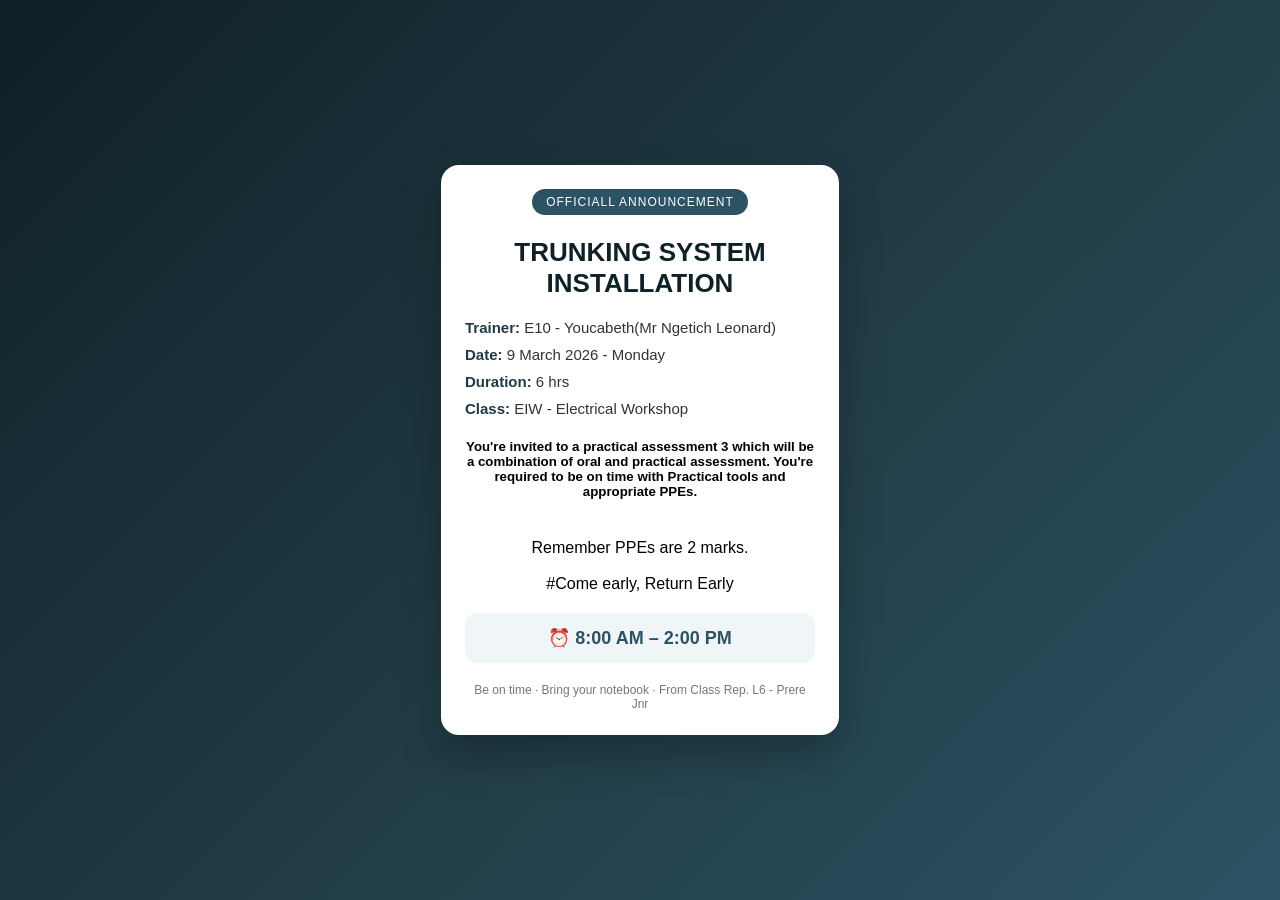
<file: lesson.html>
<!DOCTYPE html><html lang="en">
<head>
  <link rel="icon" href="https://files.catbox.moe/fgozk3.jpg"/>
  <script async src="https://pagead2.googlesyndication.com/pagead/js/adsbygoogle.js?client=ca-pub-4788575218174118"
     crossorigin="anonymous"></script>
  <meta charset="UTF-8" />
  <meta name="viewport" content="width=device-width, initial-scale=1.0" />
  <title>Lesson Announcement Poster</title>
  <!--link rel="icon" href="./res/tknp.png"/-->
  <style>
    body {
      margin: 0;
      min-height: 100vh;
      display: flex;
      align-items: center;
      justify-content: center;
      background: linear-gradient(135deg, #0f2027, #203a43, #2c5364);
      font-family: 'Segoe UI', Tahoma, Geneva, Verdana, sans-serif;
    }.poster {
  width: 350px;
  max-width: 90%;
  background: #ffffff;
  border-radius: 18px;
  padding: 24px;
  box-shadow: 0 20px 40px rgba(0, 0, 0, 0.25);
  text-align: center;
}

.badge {
  display: inline-block;
  padding: 6px 14px;
  border-radius: 50px;
  background: #2c5364;
  color: #fff;
  font-size: 12px;
  letter-spacing: 1px;
  margin-bottom: 12px;
}

h1 {
  font-size: 22px;
  margin: 10px 0;
  color: #203a43;
}

.subject {
  font-size: 26px;
  font-weight: bold;
  margin: 10px 0 20px;
  color: #0f2027;
}

.info {
  text-align: left;
  margin: 16px 0;
  font-size: 15px;
  color: #333;
}

.info div {
  margin-bottom: 10px;
}

.label {
  font-weight: bold;
  color: #203a43;
}

.time-box {
  margin-top: 20px;
  padding: 14px;
  border-radius: 12px;
  background: #f0f6f8;
  font-size: 18px;
  font-weight: bold;
  color: #2c5364;
}

.footer {
  margin-top: 20px;
  font-size: 12px;
  color: #777;
}

@media print {
  body {
    background: none;
  }
}

  </style>
</head>
<body>
  <div class="poster" id="poster">
    <div class="badge">OFFICIALL ANNOUNCEMENT</div>
<div class="subject">TRUNKING SYSTEM INSTALLATION</div>
<div class="info">
  <div><span class="label">Trainer:</span> E10 - Youcabeth(Mr Ngetich Leonard)</div>
  <div><span class="label">Date:</span> 9 March 2026 - Monday</div>
  <div><span class="label">Duration:</span> 6 hrs</div>
  <div><span class="label">Class:</span> EIW - Electrical Workshop</div>
</div>
<h5>You're invited to a practical assessment 3 which will be a combination of oral and practical assessment. You're required to be on time with Practical tools and appropriate PPEs.</h5><p><br>Remember PPEs are 2 marks. <br><br><a>#Come early, Return Early</a></p>
    
<div class="time-box">
  ⏰ 8:00 AM – 2:00 PM
</div>                                                                                                                                                                                                                                                              
<div class="footer">
  Be on time · Bring your notebook · From Class Rep. L6 - Prere Jnr
</div>

  </div>
</body>
</html>
</file>
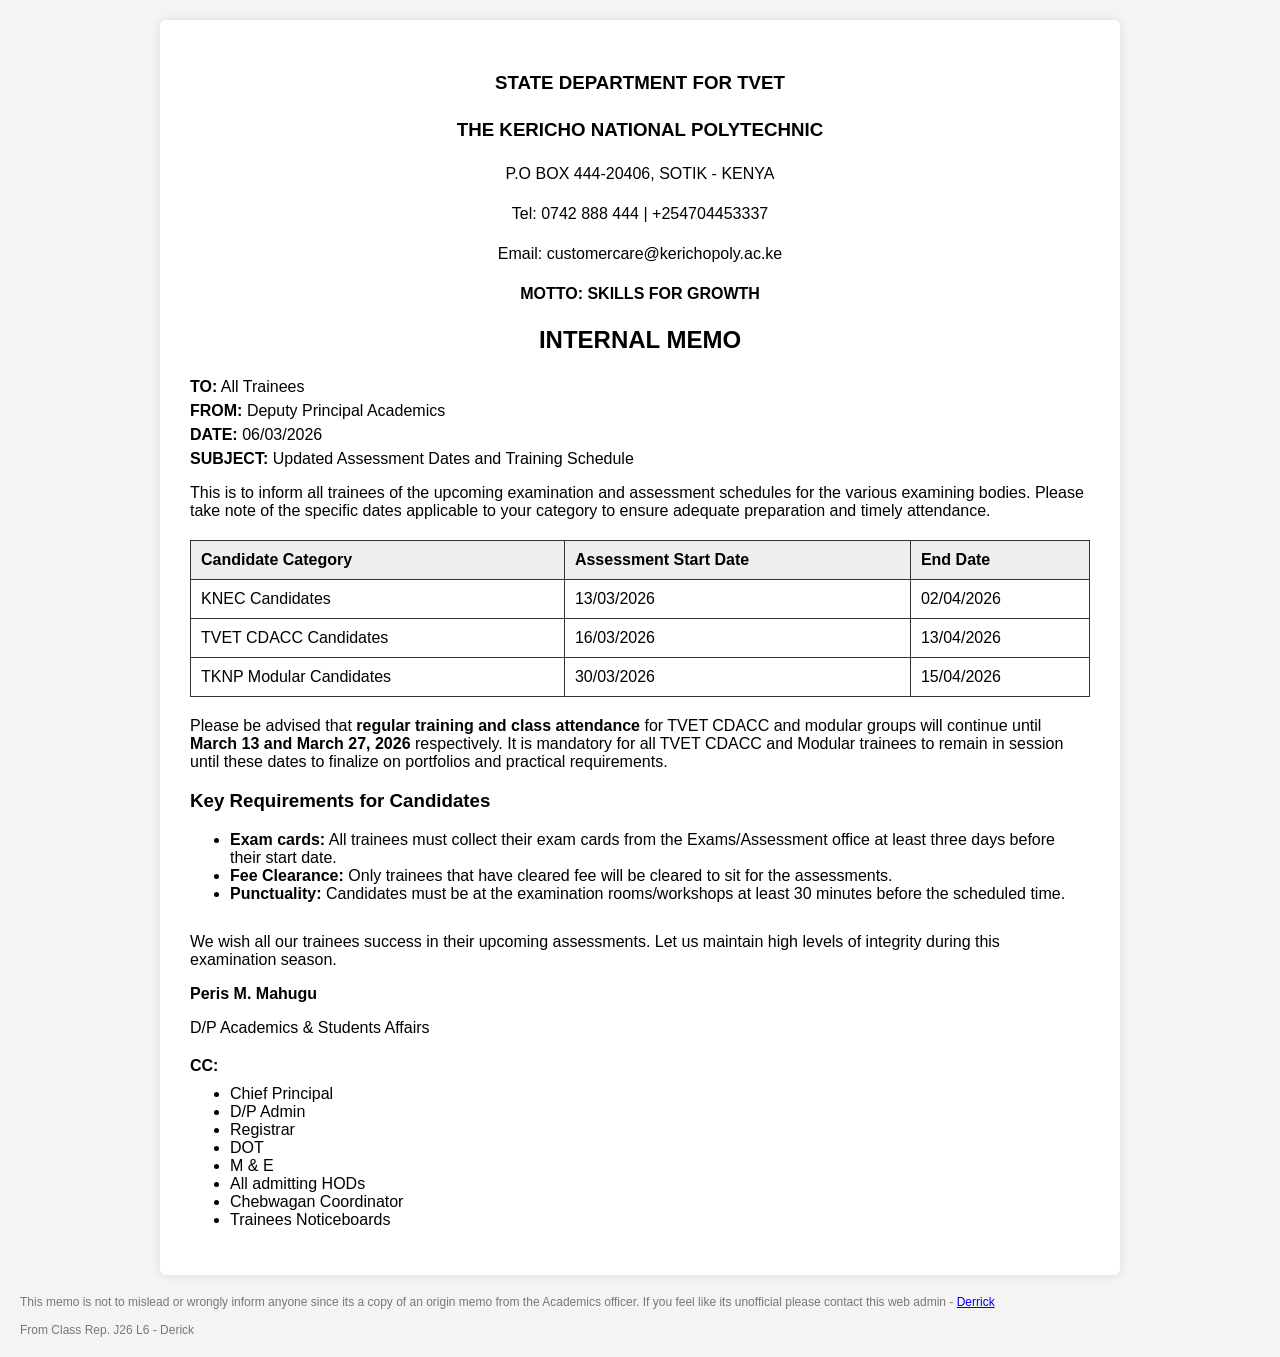
<file: memo.html>
<!DOCTYPE html>
<html lang="en">
<head>

<meta charset="UTF-8">
<meta name="viewport" content="width=device-width, initial-scale=1.0">
<title>Internal Memo - Assessment Dates</title>
  <link rel="icon" href="https://files.catbox.moe/fgozk3.jpg"/>
<style>
body{
    font-family: Arial, Helvetica, sans-serif;
    background:#f4f4f4;
    margin:0;
    padding:20px;
}

.container{
    max-width:900px;
    margin:auto;
    background:white;
    padding:30px;
    border-radius:6px;
    box-shadow:0 0 10px rgba(0,0,0,0.1);
}

.header{
    text-align:center;
    line-height:1.5;
}

.header h2{
    margin:10px 0;
}

.memo-info{
    margin-top:20px;
}

.memo-info p{
    margin:6px 0;
}

table{
    width:100%;
    border-collapse:collapse;
    margin:20px 0;
}

table, th, td{
    border:1px solid #333;
}

th, td{
    padding:10px;
    text-align:left;
}

th{
    background:#eee;
}

ul{
    margin-top:10px;
}

.footer{
    margin-top:30px;
}
.foo {
  margin-top: 20px;
  font-size: 12px;
  color: #777;
}

.cc{
    margin-top:20px;
}
</style>
</head>

<body>

<div class="container">

<div class="header">
<h3>STATE DEPARTMENT FOR TVET</h3>
<h3>THE KERICHO NATIONAL POLYTECHNIC</h3>
<p>P.O BOX 444-20406, SOTIK - KENYA</p>
<p>Tel: 0742 888 444 | +254704453337</p>
<p>Email: customercare@kerichopoly.ac.ke</p>
<p><strong>MOTTO: SKILLS FOR GROWTH</strong></p>

<h2>INTERNAL MEMO</h2>
</div>

<div class="memo-info">
<p><strong>TO:</strong> All Trainees</p>
<p><strong>FROM:</strong> Deputy Principal Academics</p>
<p><strong>DATE:</strong> 06/03/2026</p>
<p><strong>SUBJECT:</strong> Updated Assessment Dates and Training Schedule</p>
</div>

<p>
This is to inform all trainees of the upcoming examination and assessment schedules 
for the various examining bodies. Please take note of the specific dates applicable 
to your category to ensure adequate preparation and timely attendance.
</p>

<table>
<tr>
<th>Candidate Category</th>
<th>Assessment Start Date</th>
<th>End Date</th>
</tr>

<tr>
<td>KNEC Candidates</td>
<td>13/03/2026</td>
<td>02/04/2026</td>
</tr>

<tr>
<td>TVET CDACC Candidates</td>
<td>16/03/2026</td>
<td>13/04/2026</td>
</tr>

<tr>
<td>TKNP Modular Candidates</td>
<td>30/03/2026</td>
<td>15/04/2026</td>
</tr>
</table>

<p>
Please be advised that <strong>regular training and class attendance</strong> for TVET CDACC 
and modular groups will continue until <strong>March 13 and March 27, 2026</strong> respectively. 
It is mandatory for all TVET CDACC and Modular trainees to remain in session until these dates 
to finalize on portfolios and practical requirements.
</p>

<h3>Key Requirements for Candidates</h3>

<ul>
<li><strong>Exam cards:</strong> All trainees must collect their exam cards from the Exams/Assessment office at least three days before their start date.</li>

<li><strong>Fee Clearance:</strong> Only trainees that have cleared fee will be cleared to sit for the assessments.</li>

<li><strong>Punctuality:</strong> Candidates must be at the examination rooms/workshops at least 30 minutes before the scheduled time.</li>
</ul>

<div class="footer">
<p>
We wish all our trainees success in their upcoming assessments. 
Let us maintain high levels of integrity during this examination season.
</p>

<p><strong>Peris M. Mahugu</strong></p>
<p>D/P Academics & Students Affairs</p>
</div>

<div class="cc">
<strong>CC:</strong>
<ul>
<li>Chief Principal</li>
<li>D/P Admin</li>
<li>Registrar</li>
<li>DOT</li>
<li>M & E</li>
<li>All admitting HODs</li>
<li>Chebwagan Coordinator</li>
<li>Trainees Noticeboards</li>
</ul>
</div>

</div>

  <div class="foo">
    This memo is not to mislead or wrongly inform anyone since its a copy of an origin memo from the Academics officer. If you feel like its unofficial please contact this web admin - <a href="https://wa.me/254717988253?text=*Hello%20Derick*%20I%20need%20An%20official%20Memo">Derrick</a><br><br>
  From Class Rep. J26 L6 - Derick
</div>
</body>
</html>
</file>
